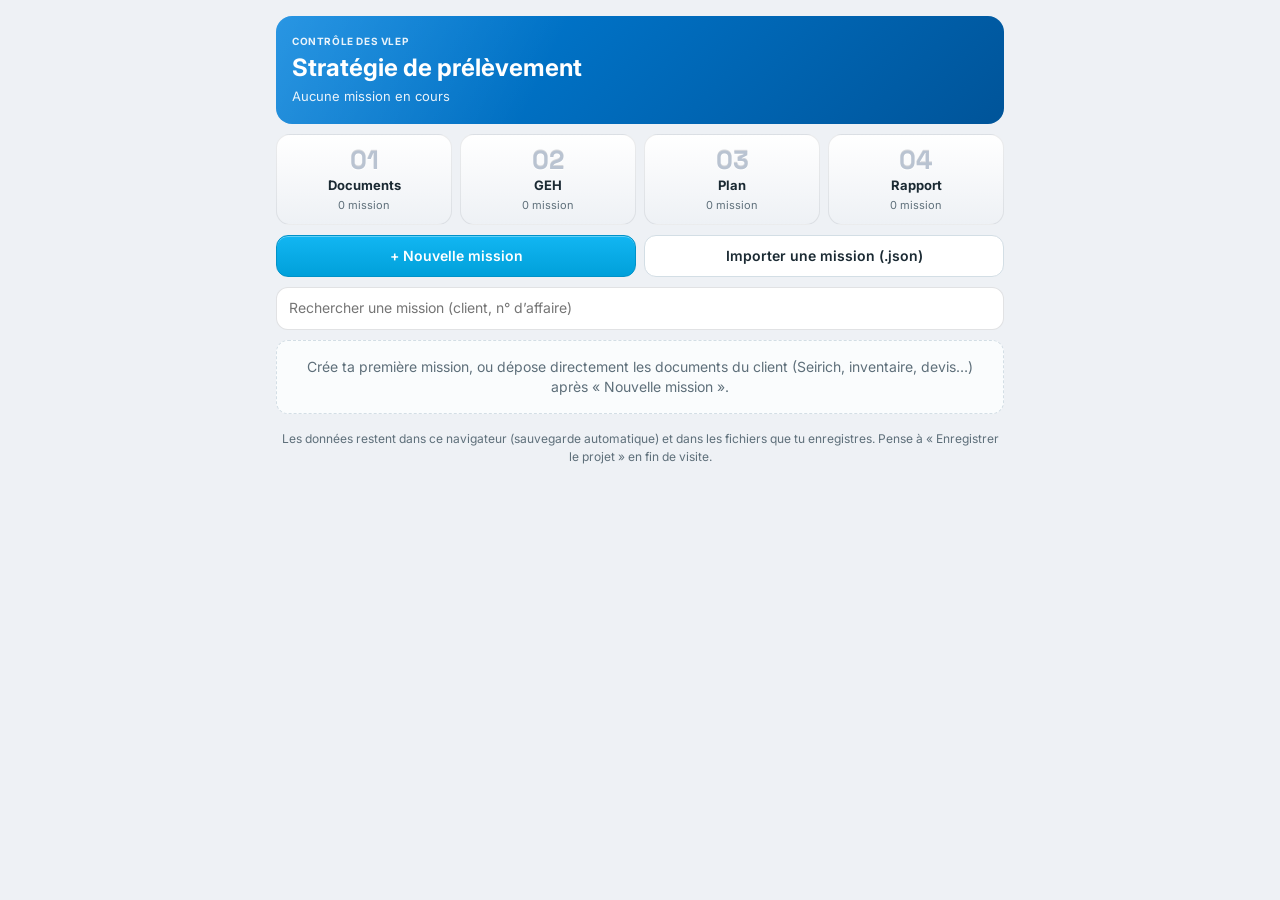
<file: index.html>
<!doctype html>
<html lang="fr">
<head>
<meta charset="utf-8">
<meta name="viewport" content="width=device-width, initial-scale=1">
<title>Stratégie VLEP</title>
<link rel="icon" type="image/svg+xml" href="[data-uri]">
<link rel="apple-touch-icon" href="[data-uri]">
<link rel="manifest" href="manifest.webmanifest">
<meta name="app-version" content="20261014-153000">
<meta name="theme-color" content="#0B2D42">
<meta name="apple-mobile-web-app-capable" content="yes">
<meta name="apple-mobile-web-app-title" content="Stratégie VLEP">

<link rel="preconnect" href="https://fonts.googleapis.com">
<link rel="stylesheet" href="https://fonts.googleapis.com/css2?family=Inter:wght@400;500;600;700&family=Space+Grotesk:wght@500;600;700&display=swap">
<link rel="stylesheet" href="css/app.css">
</head>
<body>

<div id="accueil"></div>

<header class="top">
  <button class="btn ghost" id="bHome" type="button" title="Revenir à la liste des missions">← Missions</button>
  <div class="mtitre"><h1 id="mTitre">Nouvelle mission</h1><div class="sub" id="mSous"></div></div>
  <div class="sp"></div>
  <div class="dos"><select id="dSel" title="Dossier en cours"></select><button class="btn ghost hide" id="bPrev" title="Revenir à la version du dossier d'avant la dernière mise à jour par fichier" type="button">↩</button><button class="btn ghost" id="bDelD" title="Supprimer ce dossier" type="button">🗑</button></div>
  <span class="save" id="saveState"></span>
  <button class="btn ghost" id="bOpen">Ouvrir un projet</button>
  <button class="btn ghost" id="bSave">Enregistrer le projet</button>
  <button class="btn ghost" id="bPack" title="Crée un dossier de mission (Client / Mission) en ZIP : projet, carnet de visite, éléments exclus. Sur iPhone : « Enregistrer dans Fichiers » le déplie en vrai dossier." type="button">📁 Dossier de mission</button>
  <button class="btn ghost" id="bMail" title="Crée un brouillon Outlook avec le projet en pièce jointe : il ne reste qu'à saisir ton adresse">✉ Envoyer par mail</button>
  <button class="btn ghost hide" id="bNew" title="Crée un nouveau dossier (les autres sont conservés)">+ Dossier</button>
  <input type="file" id="fOpen" accept=".json,.zip,application/json,application/zip" class="hide">
</header>

<div id="updBar" role="status"><span>Nouvelle version disponible.</span><button class="btn pri" id="bUpd" type="button">Actualiser</button><button class="btn ghost" id="bUpdX" type="button" title="Plus tard">✕</button></div>
<div id="fieldBar"><button class="btn sm" id="bAllTabs" type="button">Afficher toutes les rubriques</button></div>
<nav class="etapes" id="etapes"><button type="button" data-etape="1"><em>01</em><span>Documents</span><small></small></button><button type="button" data-etape="2"><em>02</em><span>GEH</span><small></small></button><button type="button" data-etape="3"><em>03</em><span>Plan</span><small></small></button><button type="button" data-etape="4"><em>04</em><span>Rapport</span><small></small></button></nav>
<nav class="tabs" id="tabs">
  <button class="tab on" data-p="ent">1 · Entreprise</button>
  <button class="tab" data-p="terrain">2 · Terrain (visite)</button>
  <button class="tab" data-p="agents">3 · Agents &amp; accréditation</button>
  <button class="tab" data-p="geh">4 · GEH &amp; tâches</button>
  <button class="tab" data-p="plan">5 · Plan d'échantillonnage</button>
  <button class="tab" data-p="just">6 · Justifications</button>
  <button class="tab" data-p="export">Export</button>
  <button class="tab" data-p="devis">7 · Faisabilité &amp; devis</button>
</nav>

<main>

<!-- 1 ENTREPRISE -->
<section id="p-ent">
  <div class="card hide" id="prepPanel"></div>
  <div class="card imp" id="dropCard">
    <h2>Déposer les documents du dossier</h2>
    <div class="legend" style="margin:0 0 8px">Glisse tout d'un coup : devis ou document client (Word), annexe MonDevis, Seirich ou inventaire (Excel), ancien rapport SOCOTEC (Word), résultats FDS (Excel), projet enregistré (.json). Chaque fichier est reconnu tout seul, puis l'identification, les GEH, tâches, agents et le plan sont repris. Lu dans ton navigateur : rien n'est envoyé.</div>
    <div id="dropZone" class="dz" tabindex="0" role="button" aria-label="Déposer ou choisir des fichiers"><b>Glisse les fichiers ici</b><span>ou touche pour les choisir</span><input type="file" id="fAll" multiple class="hide" accept=".docx,.docm,.xlsx,.xlsm,.json,.zip,.pdf"></div>
    <div id="dropLog"></div>
  </div>
  <div class="card imp">
    <b>Reprendre une stratégie existante (actualisation)</b>
    <div class="legend" style="margin:4px 0 8px">Charge un Word de stratégie SOCOTEC déjà rédigé : identification, agents (VLEP remises à jour avec ta base), ateliers, GEH, tâches, plan et justifications sont repris. Les dates et le n° d'affaire sont vidés. Lu dans ton navigateur, rien n'est envoyé.</div>
    <div class="row" style="margin:0"><label class="btn pri" style="font-weight:600">Choisir le Word…<input type="file" id="fPrev" accept=".docx" class="hide"></label>
      <label class="btn" style="font-weight:600" title="Charge un Seirich / inventaire plus récent : l'outil liste les écarts avec la stratégie en cours">Comparer avec un Seirich / inventaire mis à jour…<input type="file" id="fCmp" accept=".xlsx" class="hide"></label></div>
    <div id="prevMsg" style="font-size:13px;margin-top:6px"></div>
    <div id="cmpWrap"></div>
  </div>
  <div class="card">
    <h2>Identification de l'entreprise</h2>
    <div class="grid">
      <label class="f">Nom<input data-k="nom" autocomplete="off"></label>
      <label class="f">Adresse<input data-k="adresse" autocomplete="off"></label>
      <label class="f">Code NAF<input data-k="naf" autocomplete="off"></label>
      <label class="f">SIRET<input data-k="siret" autocomplete="off"></label>
      <label class="f">Effectif site<input data-k="effectif" autocomplete="off"></label>
      <label class="f">Contact sur le site<input data-k="contact" autocomplete="off"></label>
      <label class="f">Fonction du contact<input data-k="contactFonction" autocomplete="off"></label>
      <label class="f">Téléphone du contact<input data-k="contactTel" autocomplete="off"></label>
      <label class="f">E-mail du contact<input data-k="contactMail" autocomplete="off"></label>
      <label class="f" style="grid-column:1/-1">Devis / affaire lié<input data-k="devis" autocomplete="off"></label>
      <label class="f">CP – Ville<input data-k="cpville" autocomplete="off"></label>
      <label class="f">Activité<input data-k="activite" autocomplete="off"></label>
      <label class="f">Évaluation des risques chimiques du client<select data-k="ercMode"><option value="">Auto (présente si import Seirich)</option><option value="present">Présente</option><option value="absent">Absente</option></select></label>
      <label class="f">Référence de l'ERC<input data-k="ercRef" placeholder="ex : Seirich" autocomplete="off"></label>
      <label class="f">Date de l'ERC<input type="date" data-k="ercDate"></label>
    </div>
  </div>
  <div class="card">
    <h2>Rapport (page de garde)</h2>
    <div class="grid">
      <label class="f">N° d'affaire<input data-k="affaire" autocomplete="off"></label>
      <label class="f">Visite / mission réalisée le<input type="date" data-k="dateMission"></label>
      <label class="f">Date d'édition du rapport<input type="date" data-k="dateEdition"></label>
      <label class="f">Rédacteur<input data-k="redacteur" autocomplete="off"></label>
      <label class="f">Accréditation n°<input data-k="accred" autocomplete="off"></label>
      <label class="f" style="grid-column:1/-1">Adresse de l'agence (page de garde)<textarea data-k="agence" rows="4"></textarea></label>
    </div>
    <div class="legend">Rédacteur, agence et n° d'accréditation sont mémorisés pour les prochains projets.</div>
  </div>
  <div class="card">
    <h2>Notes de visite</h2>
    <label class="f">Notes libres (sauvegardées avec le projet)<textarea data-k="notes" rows="8" placeholder="Prises de notes pendant la visite préalable…"></textarea></label>
  </div>
</section>

<!-- 2 TERRAIN -->
<section id="p-terrain" class="hide">
  <div class="card tf">
    <h2>Visite sur site</h2>
    <div class="grid">
      <label class="f">Entreprise<input data-k="nom" autocomplete="off"></label>
      <label class="f">Contact sur le site<input data-k="contact" autocomplete="off"></label>
      <label class="f">Visite / mission réalisée le<input type="date" data-k="dateMission"></label>
    </div>
    <label>Note rapide (horodatée, ajoutée aux notes de visite)</label>
    <div class="row" style="margin-top:0"><input id="tNote" style="flex:1" placeholder="ex : 10h20 – fuite sur la cuve 3, ventilation HS"><button class="btn big" id="tNoteMic" title="Dicter" type="button">🎤</button><button class="btn big" id="tNoteAdd">Ajouter</button></div>
  </div>
  <div class="card tf" id="tCarnet"></div>
  <details id="tDet" class="card tf" style="padding:12px 16px"><summary style="cursor:pointer;font-weight:650;color:var(--ink)">Fiche détaillée (formulaire complet par GEH)</summary>
  <div class="card tf" style="box-shadow:none;border:0;padding:8px 0">
    <h2>GEH en cours de saisie</h2>
    <div class="row" style="margin:0 0 8px"><span class="tag" id="tProg"></span><button class="btn sm" id="tNext">Prochain GEH à compléter ▶</button></div>
    <div class="tbar"><select id="tSel"></select><button class="btn pri" id="tNew">+ GEH</button><button class="btn" id="tDel" title="Supprimer ce GEH">🗑</button></div>
    <div id="tHead"></div>
  </div>
  <div id="tBody"></div>
  </details>
  <div class="tfoot"><span id="tCount" style="font-size:13px;color:var(--mut)"></span><button class="btn pri" id="bSave2">Enregistrer le projet</button></div>
</section>

<!-- 3 AGENTS -->
<section id="p-agents" class="hide">
  <div class="card imp">
    <b>Importer un tableau de résultats FDS (.xlsx)</b>
    <div class="legend" style="margin:4px 0 8px">Feuilles « Résumé produits » et « Composants » (sortie de ton outil FDS). Les substances à VLEP française ou CMR rejoignent la liste ci-dessous ; les produits deviennent cherchables dans l'onglet Terrain (le produit choisi ajoute ses polluants). Lu dans ton navigateur, rien n'est envoyé.</div>
    <div class="row" style="margin:0"><label class="btn pri" style="font-weight:600">Choisir le fichier…<input type="file" id="fFds" accept=".xlsx" class="hide"></label><span id="fdsMsg" style="font-size:13px"></span></div>
  </div>
  <div class="card imp hide" id="candCard">
    <h2>Agents détectés par l'import Seirich <span class="tag" id="candN"></span></h2>
    <div class="legend" style="margin:0 0 8px">Substances avec VLEP ou CMR 1A/1B présentes dans les produits utilisés en tâche. À toi de retenir ceux qui entrent dans l'étude.</div>
    <div class="row" style="margin:0 0 8px"><select id="candF" style="padding:5px 8px;border:1px solid var(--bord);border-radius:6px"><option value="all">Toutes les substances</option><option value="reg">VLEP réglementaire (CMR compris)</option><option value="regadm">VLEP réglementaire ou admise</option><option value="cmr">CMR uniquement</option></select><button class="btn pri sm" id="bCandAll">Ajouter tous ceux de la base</button><button class="btn sm" id="bCandHors">Ajouter aussi les hors base</button></div>
    <div id="candWrap"></div>
  </div>
  <div class="cols">
    <div class="card">
      <h2>Base des agents chimiques <span class="tag" id="nBase"></span></h2>
      <input class="s" id="q" placeholder="Rechercher un nom ou un n° CAS…" autocomplete="off">
      <div class="row">
        <label><input type="checkbox" id="fAcc"> Accrédités uniquement</label>
        <label><input type="checkbox" id="fCmr"> CMR uniquement</label>
      </div>
      <div class="lst" id="lst"></div>
      <div class="legend" id="lstInfo"></div>
    </div>

    <div>
      <div class="card">
        <h2>Agents retenus — tableau du §2.4</h2>
        <div class="sum" id="sum"></div>
        <div id="selWrap"></div>
        <div class="legend">En gras noir : VLEP réglementaire contraignante · en gras bleu : VLEP réglementaire indicative · en noir : VLEP admise. Liseré orange : hors périmètre d'accréditation.</div>

        <details>
          <summary>Coller une liste d'agents (export Seirich, notes…)</summary>
          <textarea class="p" id="paste" placeholder="Un agent ou un n° CAS par ligne&#10;ex :&#10;64-17-5&#10;acide acétique&#10;chlorure d'hydrogène"></textarea>
          <div class="row"><button class="btn pri sm" id="bPaste">Rechercher et ajouter</button><button class="btn sm" id="bPasteClear">Vider</button></div>
          <div id="pasteRes"></div>
        </details>

        <details id="dCustom">
          <summary>Ajouter un agent hors base</summary>
          <div class="grid" style="margin-top:8px">
            <label class="f">Agent<input id="cNom"></label>
            <label class="f">N° CAS<input id="cCas"></label>
            <label class="f">VLEP 8 h (mg/m³)<input id="cV8"></label>
            <label class="f">VLEP CT (mg/m³)<input id="cVct"></label>
            <label class="f">CMR<input id="cCmr" placeholder="ex : C1B"></label>
            <label class="f">Type de VLEP
              <select id="cType"><option value="">Aucune</option><option value="contr">Réglementaire contraignante</option><option value="indic">Réglementaire indicative</option><option value="adm">Admise</option></select></label>
            <label class="f" style="grid-column:1/-1">Méthode envisagée / remarque (méthode générique, sous-traitance, développement…)<input id="cNote"></label>
          </div>
          <div class="row">
            <label><input type="checkbox" id="cAccP"> Prélèvement accrédité</label>
            <label><input type="checkbox" id="cAccA"> Analyse accréditée</label>
            <button class="btn pri sm" id="bCustom">Ajouter</button>
          </div>
        </details>
      </div>
    </div>
  </div>
</section>

<!-- 3 GEH -->
<section id="p-geh" class="hide">
  <div class="card">
    <h2>Décomposition du site en groupes d'exposition homogène (GEH)</h2>
    <div class="card imp" style="margin-bottom:12px">
      <b>Importer un inventaire (.xlsx) : export Seirich, inventaire SOCOTEC / client, liste de produits par poste</b>
      <div class="legend" style="margin:4px 0 8px">Crée les ateliers, les GEH (postes de travail), les tâches avec durée et fréquence, et une liste d'agents détectés à valider dans l'onglet 3. Fichiers reconnus : export Seirich complet, ou tout tableau avec une colonne CAS et une colonne GEH / Poste. Le fichier est lu dans ton navigateur, rien n'est envoyé.</div>
      <div class="row" style="margin:0"><label class="btn pri" style="font-weight:600">Choisir le fichier…<input type="file" id="fSeirich" accept=".xlsx" class="hide"></label><span id="impMsg" style="font-size:13px"></span></div>
    </div>
    <div class="card imp" style="margin-bottom:12px">
      <b>⚡ Préparer toute la stratégie</b>
      <div class="legend" style="margin:4px 0 8px">Propose les décisions à cocher (fusions, regroupements, GEH à écarter, agents probablement oubliés), reprend les paramètres de terrain de ta dernière mission, puis génère matrice, plan et justifications.</div>
      <div class="row" style="margin:0"><button class="btn pri" id="bAuto">Préparer la stratégie</button><span id="autoMsg" style="font-size:13px"></span></div>
    </div>
    <div class="legend" style="margin:0 0 10px">Ateliers puis GEH. Les numéros se suivent automatiquement sur tout le site et alimentent le plan d'échantillonnage.</div>
    <div class="row" id="gToolbar" style="margin:0 0 6px">
      <button class="btn sm" id="gNoAg">Cocher les GEH sans agent retenu</button><button class="btn sm" id="gUncheck">Tout décocher</button>
      <button class="btn sm" id="gDelSel">Supprimer cochés</button><button class="btn sm" id="gMerge">Fusionner cochés</button><button class="btn sm" id="gErc" title="Les agents non CMR de ces GEH sont éliminés (risque faible de l’ERC, circulaire DGT 2010/03 § 2.2.2) ; les CMR 1A/1B restent mesurés">Risque faible ERC (cochés)</button>
      <select id="gMoveTo" style="padding:3px 6px;border:1px solid var(--bord);border-radius:6px"></select><button class="btn sm" id="gMove">Déplacer cochés vers</button>
      <button class="btn sm" id="gCollapse">Tout replier</button><button class="btn sm" id="gExpand">Tout déplier</button><span class="tag" id="gSelN"></span>
    </div>
    <details><summary>Ajout rapide (une ligne = un GEH)</summary><textarea class="p" id="gQuick" placeholder="Atelier / Poste ; effectif ; organisation&#10;Peinture / Cabine de peinture ; 3 ; 2x8&#10;Maintenance / Soudeur ; 2"></textarea><div class="row"><button class="btn pri sm" id="gQuickAdd">Créer les GEH</button></div></details>
    <details id="exclCard" class="card imp hide" style="margin-bottom:12px"><summary id="exclSum" style="cursor:pointer;font-weight:650"></summary><div id="exclWrap"></div></details>
    <div id="gehWrap"></div>
    <datalist id="dl-duree"><option value="Moins de 15 min"><option value="Entre 15 min et 1 heure"><option value="Entre 1 et 4 heures"><option value="Plus de 4 heures"></datalist>
    <datalist id="dl-freq"><option value="Quotidienne"><option value="1x / semaine"><option value="1x / mois"><option value="1x / an"></datalist>
    <div class="row"><button class="btn pri sm" id="bAtelier">+ Atelier</button></div>
  </div>
</section>

<!-- 4 PLAN -->
<section id="p-plan" class="hide">
  <div class="card">
    <h2>Matrice GEH × agents</h2>
    <div class="legend" style="margin:0 0 8px">Pré-remplie d'après l'inventaire et la saisie terrain. Pour chaque couple, choisis : mesuré en 8 h, en CT, les deux, ou éliminé avec le motif (la justification est alors rédigée automatiquement). Puis génère le plan.</div>
    <div id="matWrap"></div>
    <div class="row"><button class="btn sm" id="bMatReset">Réinitialiser la matrice</button></div>
  </div>
  <div class="card imp">
    <h2>Génération automatique du plan</h2>
    <div class="legend" style="margin:0 0 8px">Construit le plan à partir de la matrice ci-dessus. Règles simples, à ajuster : une ligne par GEH et par type de VLEP, agents regroupés quand ils partagent le même support, plage horaire déduite des durées de tâche.</div>
    <div class="row" style="margin:0">
      <label>Prélèvements par ligne <input type="number" id="gpNb" min="1" value="3" style="width:60px;padding:3px 6px"></label>
      <label><input type="checkbox" id="gpCT" checked> Ligne CT si VLEP CT réglementaire</label>
      <label><input type="checkbox" id="gpGrp" checked> Regrouper les agents au même support</label>
      <label>Pompes dispo <input type="number" id="capP" data-cap="pumps" min="1" placeholder="à saisir" style="width:60px;padding:3px 6px"></label>
      <label>Techniciens <input type="number" id="capT" data-cap="techs" min="1" placeholder="à saisir" style="width:55px;padding:3px 6px"></label>
      <label>8 h / jour / tech <input type="number" id="cap8" data-cap="h8" min="1" placeholder="à saisir" style="width:55px;padding:3px 6px"></label>
      <label>CT / jour / tech <input type="number" id="capC" data-cap="ct" min="1" placeholder="à saisir" style="width:55px;padding:3px 6px"></label>
      <button class="btn pri" id="bGenPlan">Générer le plan</button>
    </div>
    <div id="gpMsg"></div>
  </div>
  <div class="card">
    <h2>Plan d'échantillonnage — 1ère campagne</h2>
    <div class="row" style="margin:0 0 10px">
      <button class="btn pri sm" id="bRow">+ Ligne</button>
      <button class="btn sm" id="bSec">+ Section (Option, Postes fixes…)</button>
      <button class="btn sm" id="bCopyPlan" title="Copie le plan au format de l'annexe, à coller dans Excel / Word / devis">📋 Copier le plan (annexe)</button><label style="font-size:12px;color:var(--mut)"><input type="checkbox" id="cpTitle" checked> titre + phrase d'intro</label><span id="cpMsg" class="legend" style="margin:0"></span>
      <input type="hidden" id="thr">
    </div>
    <div id="planWrap"></div>
    <div class="legend">Un jour par ligne ou plusieurs (« J1 / J2 / J3 » : le nombre de prélèvements est alors le total sur ces jours). Plusieurs agents sur une même ligne = prélèvements regroupés.</div>
  </div>
  <div class="card"><h2>Contrôles</h2><div id="planChk"></div></div>
  <datalist id="dl-plages"><option value="En journée"><option value="Sur phase exposante"><option value="Entre 15min et 1h"><option value="Entre 1 et 4h"><option value="Plus de 4h"><option value="CT pondéré sur 8h"></datalist>
  <datalist id="dl-jours"><option value="J1"><option value="J2"><option value="J3"><option value="J4"><option value="J5"><option value="J1 / J2 / J3"><option value="J4 / J5 / J6"></datalist>
</section>

<!-- JUSTIFICATIONS -->
<section id="p-just" class="hide">
  <div class="card imp">
    <h2>Justifications du plan d'échantillonnage</h2>
    <div class="legend" style="margin:0 0 8px">Phrases types de ta trame, proposées d'après les GEH, les tâches (fréquence, durée) et le plan : élimination de GEH, agents non retenus, pondération 8 h, mesurages exhaustifs (moins de 12 opérations par an), regroupements, informations sur les mesures. Coche celles à retenir, modifie le texte librement ; les passages <mark>[à compléter]</mark> sont surlignés dans le Word. Tu peux régénérer sans perdre tes modifications.</div>
    <div class="row" style="margin:0"><button class="btn pri" id="bGenJust">Proposer automatiquement</button><span id="jInfo"></span></div>
  </div>
  <div id="jWrap"></div>
</section>

<!-- EXPORT -->
<section id="p-devis" class="hide">
  <div class="card">
    <h2>Faisabilité, prix et co-prélèvements (hors stratégie)</h2>
    <p>Pour chaque agent : faisabilité de l'analyse, labo (comme dans la base MonDevis), références de support / prétraitement / analyse, prix HT remisés SOCOTEC, et pour chaque GEH les agents qui peuvent partager un même prélèvement. Catalogues SOCOTEC AIR, TERA et Toxilabo 2026 embarqués : tout reste dans ton navigateur.</p>
    <div class="row" style="margin-bottom:8px">
      <label><input type="radio" name="dvSrc" value="proj" checked> Agents retenus du projet</label>
      <label><input type="radio" name="dvSrc" value="projc"> Retenus + candidats du projet</label>
      <label><input type="radio" name="dvSrc" value="paste"> Liste collée / fichier</label>
    </div>
    <textarea id="dvTxt" rows="5" style="width:100%;box-sizing:border-box" placeholder="Une ligne par agent : CAS ou nom. Option : GEH ; agent (ou GEH ; CAS). Ex.&#10;71-43-2&#10;Atelier peinture ; toluène&#10;Maintenance ; 67-64-1"></textarea>
    <div class="row" style="margin-top:8px">
      <label class="btn" style="font-weight:400">Charger un fichier (.xlsx, .csv, .txt)…<input type="file" id="fDv" accept=".xlsx,.xlsm,.csv,.txt" class="hide"></label>
      <span id="dvLabs" class="row" style="margin:0"><label><input type="checkbox" value="Eurofins Analyses de l'Air" checked> Eurofins</label><label><input type="checkbox" value="TERA" checked> TERA</label><label><input type="checkbox" value="Toxilabo" checked> Toxilabo</label></span>
      <button class="btn pri" id="dvRun" type="button">Analyser</button>
    </div>
    <div id="dvMsg"></div>
  </div>
  <div id="dvOut"></div>
</section>

<section id="p-export" class="hide">
  <div id="manques"></div>
  <div class="card" id="envoi"></div>
  <div class="card" id="relecture"></div>
  <div class="card">
    <h2>Document Word (trame de stratégie)</h2>
    <p>Injecte dans ta trame : l'identification (§2.1), le tableau des agents / accréditations (§2.4), les GEH et tâches (§3.7) et le plan d'échantillonnage. Le reste de la trame reste intact.</p>
    <div class="row">
      <button class="btn pri" id="bWord">Générer le Word</button>
      <label class="btn" style="font-weight:400">Utiliser une autre trame…<input type="file" id="fTrame" accept=".docx" class="hide"></label>
      <span class="tag" id="trameState"></span>
    </div>
    <div class="legend">Après ouverture dans Word : Ctrl+A puis F9 pour mettre à jour le sommaire.</div>
  </div>
  <div class="card">
    <h2>Fichier Excel</h2>
    <p>Six feuilles : entreprise, accréditation (§2.4), annexe méthodes, décomposition en GEH, plan d'échantillonnage (format annexe MonDevis) et tâches (§3.7).</p>
    <div class="row"><button class="btn pri" id="bXlsx">Générer l'Excel</button></div>
  </div>
  <div id="expMsg"></div>
  <div class="card" id="referentiel"></div>
</section>

</main>
<footer>Les données restent dans ce navigateur (sauvegarde automatique) et dans les fichiers que tu enregistres. Pense à « Enregistrer le projet » en fin de visite.</footer>

<script src="js/lib/jszip.min.js"></script>
<script src="js/data/agents.js"></script>
<script src="js/data/trame-word.js"></script>
<script src="js/data/catalogues.js"></script>
<script src="js/data/textes-vlep.js"></script>
<script src="js/data/inrs-vlep.js"></script>
<script src="js/utils.js"></script>
<script src="js/etat.js"></script>
<script src="js/entreprise.js"></script>
<script src="js/agents.js"></script>
<script src="js/lecture-xlsx.js"></script>
<script src="js/import-seirich.js"></script>
<script src="js/geh.js"></script>
<script src="js/terrain.js"></script>
<script src="js/referentiel.js"></script>
<script src="js/moteur.js"></script>
<script src="js/procedes.js"></script>
<script src="js/generation-plan.js"></script>
<script src="js/import-inventaire.js"></script>
<script src="js/import-evrc.js"></script>
<script src="js/plan.js"></script>
<script src="js/export-word.js"></script>
<script src="js/justifications.js"></script>
<script src="js/reprise-word.js"></script>
<script src="js/comparaison.js"></script>
<script src="js/depot.js"></script>
<script src="js/export-excel.js"></script>
<script src="js/projet.js"></script>
<script src="js/devis.js"></script>
<script src="js/devis-pdf.js"></script>
<script src="js/relecteur.js"></script>
<script src="js/accueil.js"></script>
<script src="js/envoi.js"></script>
<script src="js/preparation.js"></script>
<script src="js/demarrage.js"></script>
<script src="js/lib/pdfjs-sources.js"></script>
<script>if("serviceWorker" in navigator && /^https?:/.test(location.protocol)){ navigator.serviceWorker.register("sw.js").catch(function(){}); }</script>
</body>
</html>
</file>
<file: css/app.css>
:root{
  --bleu:#00ACE8; --bleu-fonce:#0A5C80; --orange:#E8750A; --orange-bg:#FFF3E6;
  --txt:#1B2A33; --mut:#5E6F7A; --bord:#D5DEE4; --fond:#F3F6F8; --carte:#FFFFFF; --ok:#1E8E4E; --ok-bg:#E7F6EE;
}
*{box-sizing:border-box}
html,body{margin:0}
body{font:14px/1.45 "Segoe UI",Arial,sans-serif;color:var(--txt);background:var(--fond)}
button,input,select,textarea{font:inherit;color:inherit}
.top{background:var(--bleu-fonce);color:#fff;display:flex;align-items:center;gap:16px;padding:10px 20px;flex-wrap:wrap;position:sticky;top:0;z-index:10}
.top h1{font-size:17px;margin:0;font-weight:600}
.top .sub{opacity:.75;font-size:12px}
.top .sp{flex:1}
.btn{border:1px solid var(--bord);background:#fff;border-radius:6px;padding:7px 12px;cursor:pointer;font-weight:600}
.btn:hover{border-color:var(--bleu)}
.btn.pri{background:var(--bleu);border-color:var(--bleu);color:#fff}
.btn.pri:hover{background:#0098CF}
.btn.sm{padding:3px 8px;font-size:12px}
.btn.ghost{background:transparent;color:#fff;border-color:rgba(255,255,255,.45)}
.btn.ghost:hover{border-color:#fff}
.btn:disabled{opacity:.45;cursor:not-allowed}
.save{font-size:12px;opacity:.85}
.tabs{display:flex;gap:4px;padding:12px 20px 0;border-bottom:1px solid var(--bord);background:#fff;flex-wrap:wrap}
.tab{padding:9px 16px;border:1px solid transparent;border-bottom:none;border-radius:8px 8px 0 0;cursor:pointer;background:none;font-weight:600;color:var(--mut)}
.tab.on{background:var(--fond);border-color:var(--bord);color:var(--bleu-fonce);margin-bottom:-1px}
.tab.off{opacity:.5;cursor:not-allowed;font-weight:400}
.tab small{font-weight:400;font-size:11px}
main{padding:20px;max-width:1500px;margin:0 auto}
.card{background:var(--carte);border:1px solid var(--bord);border-radius:10px;padding:16px 18px;margin-bottom:16px}
.card h2{margin:0 0 12px;font-size:15px;color:var(--bleu-fonce)}
.grid{display:grid;grid-template-columns:repeat(auto-fit,minmax(240px,1fr));gap:12px}
label.f{display:block;font-size:12px;color:var(--mut);font-weight:600}
label.f input,label.f textarea,label.f select{display:block;width:100%;margin-top:3px;padding:7px 9px;border:1px solid var(--bord);border-radius:6px;background:#fff;font-weight:400;color:var(--txt)}
label.f input:focus,label.f textarea:focus,input.s:focus{outline:2px solid var(--bleu);outline-offset:-1px}
.cols{display:grid;grid-template-columns:minmax(300px,2fr) 3fr;gap:16px;align-items:start}
@media(max-width:1000px){.cols{grid-template-columns:1fr}}
input.s{width:100%;padding:8px 10px;border:1px solid var(--bord);border-radius:6px}
.lst{max-height:560px;overflow:auto;border:1px solid var(--bord);border-radius:6px;margin-top:8px}
.it{display:flex;gap:8px;align-items:center;padding:6px 10px;border-bottom:1px solid #EEF2F5}
.it:last-child{border-bottom:none}
.it:hover{background:#F6FBFE}
.it .n{flex:1;min-width:0}
.it .n b{font-weight:600;display:block;overflow:hidden;text-overflow:ellipsis}
.it .n span{color:var(--mut);font-size:12px}
.it.done{opacity:.45}
.tag{display:inline-block;font-size:11px;padding:1px 6px;border-radius:10px;border:1px solid var(--bord);color:var(--mut);white-space:nowrap}
.tag.ok{background:var(--ok-bg);border-color:#BFE3CF;color:var(--ok)}
.tag.no{background:var(--orange-bg);border-color:#F6CFA6;color:#B35A00}
.tag.cmr{background:#FDECEC;border-color:#F3B9B9;color:#B42318}
table.t{width:100%;border-collapse:collapse;font-size:13px}
table.t th{background:var(--bleu);color:#fff;font-weight:600;padding:6px 8px;border:1px solid #fff;text-align:center;font-size:12px}
table.t td{padding:6px 8px;border:1px solid #BFE7F7;text-align:center;vertical-align:middle}
table.t td.l{text-align:left}
table.t td:nth-child(2){white-space:nowrap}
table.t td .m{display:block;color:var(--mut);font-size:11px;font-weight:400;color:#5E6F7A}
table.t tr.contr td:nth-child(-n+4){font-weight:700}
table.t tr.indic td:nth-child(-n+4){font-weight:700;color:#0000FF}
table.t tr.indic td .m{color:#5E6F7A;font-weight:400}
table.t tr.hors td:first-child{box-shadow:inset 4px 0 0 var(--orange)}
.sum{display:flex;gap:10px;flex-wrap:wrap;align-items:center;margin-bottom:10px}
.legend{font-size:12px;color:var(--mut);margin-top:8px}
.warn{background:var(--orange-bg);border:1px solid #F6CFA6;border-radius:8px;padding:9px 12px;margin:10px 0;font-size:13px}
.ok{background:var(--ok-bg);border:1px solid #BFE3CF;border-radius:8px;padding:9px 12px;margin:10px 0;font-size:13px}
details{margin:10px 0}
summary{cursor:pointer;font-weight:600;color:var(--bleu-fonce)}
textarea.p{width:100%;min-height:110px;margin-top:8px;padding:8px;border:1px solid var(--bord);border-radius:6px;font-family:Consolas,monospace;font-size:13px}
.row{display:flex;gap:8px;flex-wrap:wrap;align-items:center;margin-top:8px}
.empty{color:var(--mut);padding:24px;text-align:center}
.soon{color:var(--mut)}
.soon li{margin:4px 0}
.hide{display:none!important}
.at{border:1px solid var(--bord);border-radius:8px;padding:10px 12px;margin-bottom:12px;background:#FBFDFE}
.at input.s{max-width:420px}
table.t input,table.t select{width:100%;padding:4px 6px;border:1px solid var(--bord);border-radius:4px;background:#fff;font-size:13px}
table.t input[type=number]{text-align:center}
table.t td.l input{text-align:left}
table.t tr.sec td{background:#DCEFF9;font-weight:700}
table.t tr.sec input{font-weight:700;background:#fff}
td.act{white-space:nowrap}
td.act .btn{padding:1px 6px;font-size:12px}
details.dd{position:relative;text-align:left}
details.dd>summary{list-style:none;cursor:pointer;padding:4px 6px;border:1px solid var(--bord);border-radius:4px;background:#fff;font-weight:400;color:var(--txt);font-size:13px;min-height:26px}
details.dd[open]>summary{border-color:var(--bleu)}
details.dd .pop{position:absolute;z-index:5;left:0;top:100%;margin-top:2px;min-width:300px;max-height:300px;overflow:auto;background:#fff;border:1px solid var(--bleu);border-radius:6px;padding:8px;box-shadow:0 6px 18px rgba(0,0,0,.15)}
details.dd .pop label{display:block;padding:2px 0;font-size:13px;font-weight:400}
.mini{width:auto!important}
.geh{border:1px solid var(--bord);border-radius:8px;padding:8px 10px;margin:8px 0;background:#fff}
.geh .hd{display:grid;grid-template-columns:34px minmax(180px,2fr) 90px minmax(160px,1.5fr) auto;gap:8px;align-items:center}
.geh .hd input,.geh .sub input,.geh .sub textarea{width:100%;padding:5px 7px;border:1px solid var(--bord);border-radius:4px;background:#fff;font-size:13px}
.geh .num{font-weight:700;color:var(--bleu-fonce);text-align:center}
.geh .sub{margin-top:8px;padding-top:8px;border-top:1px dashed var(--bord)}
.geh .sub .g3{display:grid;grid-template-columns:1fr 1fr 1.4fr;gap:8px;margin-bottom:8px}
.geh .sub table.t td{padding:3px 4px}
.geh .sub textarea{min-height:44px;resize:vertical;font-family:inherit}
.imp{border:1px dashed var(--bleu);background:#F2FAFE}
table.t td.l small{display:block;color:var(--mut);font-size:11px;font-weight:400}
footer{color:var(--mut);font-size:12px;padding:0 20px 24px;max-width:1500px;margin:0 auto}

/* ---- v4 : terrain, mobile, outils GEH ---- */
.geh .hd{grid-template-columns:56px minmax(180px,2fr) 90px minmax(160px,1.5fr) auto}
.geh .num input{display:block;margin:0 auto 2px;width:18px;height:18px}
.aglist{font-size:12px;color:var(--mut);margin:6px 0 0 56px}
.chip{display:inline-block;padding:7px 12px;border-radius:18px;border:1px solid var(--bord);background:#fff;margin:3px 4px 3px 0;cursor:pointer;font-size:14px;font-weight:500}
.chip:hover{border-color:var(--bleu)}
.chip.on{background:var(--bleu);border-color:var(--bleu);color:#fff}
.chip.ag{background:#E7F6EE;border-color:#BFE3CF;color:#1E8E4E}
.tf label{display:block;font-size:12px;color:var(--mut);font-weight:600;margin:12px 0 4px}
.tf input,.tf textarea,.tf select{width:100%;padding:10px 11px;border:1px solid var(--bord);border-radius:8px;background:#fff;font-size:16px;color:var(--txt)}
.tf input:focus,.tf textarea:focus,.tf select:focus{outline:2px solid var(--bleu);outline-offset:-1px}
.tbar{display:flex;gap:8px;align-items:center}
.tbar select{flex:1;padding:11px;font-size:16px;border:1px solid var(--bord);border-radius:8px;background:#fff}
.tbar .btn{padding:10px 14px}
.tcard{border:1px solid var(--bord);border-radius:10px;padding:10px 12px;margin:8px 0;background:#FBFDFE}
.tcard b{color:var(--bleu-fonce)}
.tcard .m{font-size:12px;color:var(--mut);white-space:pre-line}
.tfoot{position:sticky;bottom:0;background:#fff;border:1px solid var(--bord);border-radius:10px;padding:8px 12px;display:flex;gap:10px;align-items:center;justify-content:space-between;flex-wrap:wrap;margin-top:8px;z-index:6}
.tres{border:1px solid var(--bord);border-radius:8px;margin-top:6px;max-height:260px;overflow:auto;background:#fff}
.tres button{display:flex;width:100%;text-align:left;gap:8px;align-items:center;padding:10px 12px;border:0;border-bottom:1px solid #EEF2F5;background:#fff;font-size:15px;cursor:pointer}
.tres button:hover{background:#F6FBFE}
.tres button small{color:var(--mut)}
.need{box-shadow:inset 4px 0 0 var(--orange)}
.btn.big{padding:12px 18px;font-size:16px}
.card{overflow-x:auto}
@media(max-width:760px){
  main{padding:10px}
  .top{padding:8px 12px;gap:8px;position:static}
  .top .sub,.save{display:none}
  .tabs{padding:8px 8px 0;overflow-x:auto;flex-wrap:nowrap}
  .tab{white-space:nowrap;padding:9px 12px}
  .card{padding:12px}
  .geh .hd{grid-template-columns:1fr}
  .aglist{margin-left:0}
  label.f input,label.f textarea,label.f select,input.s{font-size:16px}
  .geh .hd input,.geh .sub input,.geh .sub textarea{font-size:16px;padding:9px}
  .geh .sub .g3{grid-template-columns:1fr}
  table.t{font-size:12px}
}
.jit{border:1px solid var(--bord);border-radius:8px;padding:8px 10px;margin:8px 0;background:#FBFDFE}
.cgeh{display:flex;gap:4px;flex-wrap:wrap}
.cbar{margin:12px 0 6px;padding:8px 10px;border-radius:10px;background:#EAF6FC;border:1px solid #BFE3F5}
.btn.rec{background:#E5484D;border-color:#C93A3F;color:#fff;animation:pulse 1.2s infinite}
@keyframes pulse{50%{box-shadow:0 0 0 6px rgba(229,72,77,.2)}}
.clog{margin-top:14px;border-top:1px solid var(--bord);padding-top:8px}.clog h3{font-size:13px;margin:0 0 6px;color:var(--mut)}
.cn{display:flex;gap:6px;align-items:flex-start;margin:5px 0}
.cn textarea{flex:1;border:1px solid var(--bord);border-radius:6px;padding:6px 8px;font:inherit;font-size:14px;resize:vertical;min-height:34px}
.cn .tag{margin-top:7px}
.ctask{margin:8px 0;padding:6px 10px;border-left:3px solid var(--bleu);background:#F7FBFD;border-radius:0 8px 8px 0}
ul.cmp{margin:4px 0 10px;padding-left:20px}ul.cmp li{margin:3px 0}ul.cmp li ul{padding-left:18px}
ul.cmp li.add::marker{content:"＋ ";color:#1E8E4E}ul.cmp li.del::marker{content:"－ ";color:#B42318}ul.cmp li.chg::marker{content:"✎ ";color:#B35A00}
.card.imp h3{font-size:13.5px;margin:12px 0 2px}
body.fieldmode .tabs{display:none}
body.fieldmode .top .sub{display:none}
body.fieldmode .top{padding:8px 12px}
body.fieldmode .top .sp{display:none}
body.fieldmode #tDet{margin-top:8px}
body.fieldmode .top{flex-wrap:wrap;gap:8px}
body.fieldmode .brand{flex:1 1 100%}
body.fieldmode .top .btn{padding:7px 10px;font-size:13px;flex:1}
body.fieldmode #bSave{display:none}
body.fieldmode #saveState{display:none}
body.fieldmode #p-terrain{display:flex;flex-direction:column}
body.fieldmode #p-terrain>#tCarnet{order:1}
body.fieldmode #p-terrain>.card:first-child{order:2}
body.fieldmode #p-terrain>#tDet{order:3}
body.fieldmode #p-terrain>.tfoot{order:4;position:static}
body.fieldmode .brand img{width:30px;height:30px}
#fieldBar{display:none}
body.fieldmode #fieldBar{display:flex;justify-content:flex-end;padding:6px 12px 0}
.dos{display:flex;gap:6px;align-items:center}
#dSel{max-width:260px;padding:7px 10px;border-radius:8px;border:1px solid rgba(255,255,255,.45);background:rgba(255,255,255,.1);color:#fff;font-weight:600}
#dSel option{color:#1B2A33}
body.fieldmode .dos{flex:1 1 100%}body.fieldmode #dSel{max-width:none;flex:1;font-size:15px}
#updBar{position:fixed;left:50%;bottom:16px;transform:translateX(-50%);z-index:50;display:none;align-items:center;gap:12px;background:var(--ink);color:#fff;padding:10px 14px;border-radius:12px;box-shadow:0 8px 28px rgba(0,0,0,.35);max-width:94vw;border:1px solid var(--bleu)}
#updBar.on{display:flex}
#updBar .btn{padding:6px 12px}
.dz{display:flex;flex-direction:column;align-items:center;justify-content:center;gap:4px;min-height:96px;border:2px dashed #7FB8D6;border-radius:14px;background:#F4FAFD;cursor:pointer;text-align:center;padding:16px;transition:background .15s,border-color .15s}
.dz b{color:var(--ink)}.dz span{color:var(--mut);font-size:12.5px}
.dz:hover,.dz.dropping,.dz:focus-visible{background:#E4F4FB;border-color:var(--bleu);outline:none}
[data-dropcat].dropping{outline:3px dashed var(--bleu);outline-offset:-3px;background:#F0FAFE}
.jbar{display:flex;gap:6px;flex-wrap:wrap;align-items:center;margin-top:8px}
.jbar .seg{display:inline-flex;gap:0}
.jtop{display:flex;gap:6px;align-items:center;flex-wrap:wrap}
.jtop select{margin-left:auto;max-width:48%;padding:3px 6px;font-size:12px;border:1px solid var(--bord);border-radius:6px;background:#fff}
.jgrp h2{font-size:15px;margin:0 0 4px}
.jit.on{border-color:var(--bleu);background:#F2FAFE}
.jit textarea{width:100%;margin-top:6px;padding:7px 9px;border:1px solid var(--bord);border-radius:6px;font:inherit;font-size:13px;background:#fff}
.jon{font-weight:600;font-size:13px}
table.mat th{font-size:11px;vertical-align:top;min-width:96px}
table.mat th.l,table.mat td.l{position:sticky;left:0;background:#fff;z-index:2;min-width:190px;text-align:left}
table.mat th.l{background:var(--bleu)}
table.mat .mh{max-height:44px;overflow:hidden;font-weight:600}
table.mat select{width:100%;padding:3px 2px;border:1px solid var(--bord);border-radius:4px;font-size:12px;background:#fff}
table.mat select.mb{width:auto;padding:0 2px;margin-left:4px;font-size:11px}
table.mat input.mn{width:100%;padding:1px 3px;font-size:11px;margin-top:3px}
table.mat td.mc{padding:2px}
td.s-8h select,td.s-CT select,td.s-8hpCT select{background:#E7F6EE}
td.s-x1 select,td.s-x2 select,td.s-x3 select,td.s-x4 select,td.s-x5 select{background:#FFF3E6}
/* ---- v10 : habillage ---- */
:root{--ink:#0B2D42;--ink2:#123E58;--sig:#F28C1E;--fond:#EEF3F6;--bord:#D3DEE5;--bleu-fonce:#0B4A6B}
body{font-family:"Segoe UI Variable Text","Segoe UI",system-ui,-apple-system,Roboto,Arial,sans-serif;background:var(--fond);-webkit-font-smoothing:antialiased}
.top{background:linear-gradient(100deg,var(--ink) 0%,var(--ink2) 100%);padding:10px 22px;gap:14px;box-shadow:0 1px 0 rgba(255,255,255,.06),0 4px 14px rgba(11,45,66,.25);border-bottom:3px solid var(--bleu)}
.brand{display:flex;align-items:center;gap:12px}
.brand img{width:40px;height:40px;border-radius:10px;box-shadow:0 2px 8px rgba(0,0,0,.35)}
.top h1{font-size:18px;font-weight:650;letter-spacing:.01em}
.top .sub{opacity:.7;font-size:11.5px}
.btn{border-radius:8px;transition:background .15s,border-color .15s,box-shadow .15s}
.btn:hover{box-shadow:0 2px 8px rgba(11,45,66,.12)}
.btn:focus-visible,.tab:focus-visible,.chip:focus-visible{outline:3px solid rgba(0,172,232,.55);outline-offset:2px}
.btn.pri{background:linear-gradient(180deg,#12B6F2,#00A0DA);border-color:#0092C8;box-shadow:0 1px 0 rgba(255,255,255,.35) inset}
.btn.ghost{background:rgba(255,255,255,.06)}
.btn.ghost:hover{background:rgba(255,255,255,.14)}
.tabs{background:#fff;padding:10px 20px 0;gap:2px;border-bottom:1px solid var(--bord);box-shadow:0 2px 10px rgba(11,45,66,.04)}
.tab{padding:10px 16px;border-radius:10px 10px 0 0;font-weight:600;position:relative;transition:color .15s,background .15s}
.tab:hover{color:var(--ink);background:#F4F8FA}
.tab.on{background:var(--fond);border-color:var(--bord);color:var(--ink)}
.tab.on::after{content:"";position:absolute;left:12px;right:12px;top:0;height:3px;border-radius:0 0 3px 3px;background:var(--bleu)}
.tab[data-p=export]{margin-left:auto;color:#fff;background:var(--sig);border-radius:10px 10px 0 0}
.tab[data-p=export]:hover{background:#E07C12;color:#fff}
.tab[data-p=export].on{background:#E07C12;color:#fff}
.tab[data-p=export].on::after{background:var(--ink)}
.card{border-radius:14px;border:1px solid var(--bord);box-shadow:0 1px 2px rgba(11,45,66,.04),0 6px 18px rgba(11,45,66,.04);padding:18px 20px}
.card h2{font-size:15.5px;font-weight:650;color:var(--ink);display:flex;align-items:center;gap:8px;letter-spacing:.005em}
.card h2::before{content:"";width:4px;height:16px;border-radius:2px;background:var(--bleu);flex:none}
.card.imp{border-left:4px solid var(--sig);background:linear-gradient(90deg,#FFF8EF,#fff 40%)}
.card.imp h2::before{background:var(--sig)}
.jgrp h2::before{display:none}
table.t th{background:var(--ink2);border-color:var(--ink)}
table.t td{border-color:#CFE3EE}
table.t tr:hover td{background:#F4FAFD}
input:focus,textarea:focus,select:focus{border-color:var(--bleu)!important;box-shadow:0 0 0 3px rgba(0,172,232,.18)}
.tag{border-radius:999px;font-weight:600}
.chip{transition:all .12s}
.jit.on{border-left:3px solid var(--bleu)}
.tfoot{box-shadow:0 -6px 16px rgba(11,45,66,.08)}
.empty{border:1px dashed var(--bord);border-radius:12px;padding:16px;background:#FAFCFD}
@media(max-width:760px){.brand img{width:32px;height:32px}.top h1{font-size:15px}.tab[data-p=export]{margin-left:0}.tabs{box-shadow:none}}
@media(prefers-reduced-motion:reduce){*{transition:none!important}}
/* raisons du moteur sous chaque ligne du plan */
table.t tr.whyrow td{border-top:0;padding:0 8px 6px;background:transparent;text-align:left}
.why{margin:0;padding:0 0 0 16px;font-size:11.5px;color:var(--mut);text-align:left}
.why li.al{color:#B4540A;font-weight:600}
.why .src{opacity:.75;font-style:italic}
/* relecture experte */
ul.relect{margin:0;padding:0 0 0 18px}
ul.relect li{margin:0 0 8px}
/* ================= Charte des applis VLEP / Aération : accueil « missions » et étapes ================= */
:root{ --bleu-fonce:#005499; --primaire:#0082DE; --primaire-pale:#E1F1FC; --ombre-carte:0 1px 8px rgba(12,18,32,.06),0 0 1px rgba(12,18,32,.08); }
body{font-family:"Inter","Segoe UI",Arial,sans-serif;background:#EEF1F5}
.top{background:linear-gradient(135deg,#0082DE 0%,#005499 100%)}
.mtitre h1{font-size:17px;margin:0;font-weight:700;max-width:46vw;overflow:hidden;text-overflow:ellipsis;white-space:nowrap}
.mtitre .sub{opacity:.85;font-size:12px}
.card{border-radius:16px;border:1px solid rgba(12,18,32,.07);box-shadow:var(--ombre-carte)}
/* vue accueil : seule la liste des missions est affichée */
#accueil{display:none;max-width:760px;margin:0 auto;padding:16px}
body.vue-accueil #accueil{display:block}
body.vue-accueil .top, body.vue-accueil #etapes, body.vue-accueil #tabs, body.vue-accueil main, body.vue-accueil #fieldBar{display:none!important}
.acc-hero{border-radius:16px;padding:18px 16px;color:#fff;background:linear-gradient(135deg,#0082DE 0%,#005499 100%);margin-bottom:10px;position:relative;overflow:hidden}
.acc-hero::after{content:"";position:absolute;inset:0;background:linear-gradient(115deg,rgba(255,255,255,.16) 0%,rgba(255,255,255,0) 38%);pointer-events:none}
.acc-hero h1{font-size:24px;margin:2px 0;font-weight:700}
.acc-kicker{font-size:10px;font-weight:700;letter-spacing:.06em;text-transform:uppercase;opacity:.9}
.acc-sous{font-size:13px;opacity:.9}
.acc-reprendre{background:#fff;border-radius:16px;padding:14px 16px;margin-bottom:10px;box-shadow:var(--ombre-carte);border:1px solid rgba(12,18,32,.07);border-left:4px solid var(--primaire)}
.acc-reprendre .acc-kicker{color:var(--primaire);opacity:1}
.acc-r-titre{font-size:16px;font-weight:700;margin:2px 0 4px;overflow:hidden;text-overflow:ellipsis;white-space:nowrap}
.acc-r-btns{display:flex;gap:8px;margin-top:10px}
.acc-r-btns .btn{flex:1}
.acc-etapes{display:grid;grid-template-columns:repeat(4,1fr);gap:8px;margin-bottom:10px}
.acc-etape,#etapes button{display:flex;flex-direction:column;align-items:center;gap:3px;padding:12px 4px 10px;background:linear-gradient(180deg,#fff 0%,#eef1f5 100%);border:1px solid rgba(12,18,32,.08);border-radius:14px;cursor:pointer;font:inherit;color:inherit}
.acc-etape em,#etapes em{font-style:normal;font-family:"Space Grotesk","Inter",sans-serif;font-size:26px;font-weight:700;line-height:1;color:#b9c3d1;text-shadow:0 1px 0 #fff,0 -1px 0 rgba(12,18,32,.15)}
.acc-etape span,#etapes span{font-size:13px;font-weight:700}
.acc-etape small,#etapes small{font-size:11px;color:var(--mut);text-align:center}
.acc-etape.on,#etapes button.on{border-color:var(--primaire);box-shadow:0 0 0 2px var(--primaire-pale)}
.acc-etape.on em,#etapes button.on em{color:var(--primaire)}
.acc-actions{display:grid;grid-template-columns:1fr 1fr;gap:8px;margin-bottom:10px}
.acc-actions .btn{padding:10px;border-radius:12px}
.acc-q{width:100%;padding:10px 12px;border:1px solid rgba(12,18,32,.12);border-radius:12px;margin-bottom:10px;background:#fff}
.acc-liste{display:flex;flex-direction:column;gap:8px}
.acc-mission{display:block;text-align:left;background:#fff;border:1px solid rgba(12,18,32,.07);border-radius:14px;padding:12px 14px;box-shadow:var(--ombre-carte);cursor:pointer;font:inherit;color:inherit;width:100%}
.acc-mission:hover{border-color:var(--primaire)}
.acc-m-tete{display:flex;gap:8px;align-items:baseline;justify-content:space-between}
.acc-m-tete b{font-size:15px;overflow:hidden;text-overflow:ellipsis;white-space:nowrap}
.acc-m-aff{font-size:11px;color:var(--bleu-fonce);background:var(--primaire-pale);padding:2px 8px;border-radius:10px;font-weight:700;white-space:nowrap}
.acc-m-info{font-size:12px;color:var(--mut);margin:3px 0 6px}
.acc-barre{height:6px;background:#E3E8EF;border-radius:4px;overflow:hidden}
.acc-barre i{display:block;height:100%;background:linear-gradient(90deg,#00ACE8,#0082DE)}
/* mission ouverte : barre des 4 étapes, puis les deux écrans de l'étape */
#etapes{display:grid;grid-template-columns:repeat(4,1fr);gap:8px;padding:12px 20px 0;max-width:1500px;margin:0 auto}
#etapes em{font-size:22px}
#tabs .tab.hors{display:none}
@media(max-width:600px){ .acc-etapes,#etapes{grid-template-columns:repeat(2,1fr)} .acc-actions{grid-template-columns:1fr} .mtitre h1{max-width:60vw} }
body.vue-accueil footer{max-width:760px;margin:0 auto;padding:0 16px 16px;text-align:center}
#dSel{display:none}
/* panneau de préparation */
.prep-prop{display:flex;gap:8px;align-items:flex-start;padding:5px 0;border-bottom:1px solid #EEF1F5;font-size:13px;cursor:pointer}
.prep-prop input{margin-top:3px}
#prepPanel{border-left:4px solid var(--primaire)}
.prep-info{display:inline-flex;width:16px;height:16px;border-radius:50%;background:var(--orange);color:#fff;font-size:11px;font-weight:700;align-items:center;justify-content:center;margin-top:2px;flex-shrink:0}
/* contrôle « Prêt à envoyer » */
.envoi{list-style:none;margin:8px 0 0;padding:0}
.envoi li{display:flex;gap:8px;align-items:flex-start;padding:5px 0;border-bottom:1px solid #EEF1F5;font-size:13px}
.envoi li > span:nth-child(2){flex:1}
.envoi .ico{display:inline-flex;width:18px;height:18px;border-radius:50%;color:#fff;font-size:11px;font-weight:700;align-items:center;justify-content:center;flex-shrink:0;margin-top:1px}
.envoi .ok .ico{background:var(--ok)}
.envoi .verifier .ico{background:var(--orange)}
.envoi .bloquant .ico{background:#C62828}
.envoi .src{color:var(--mut);font-size:11px}
</file>
